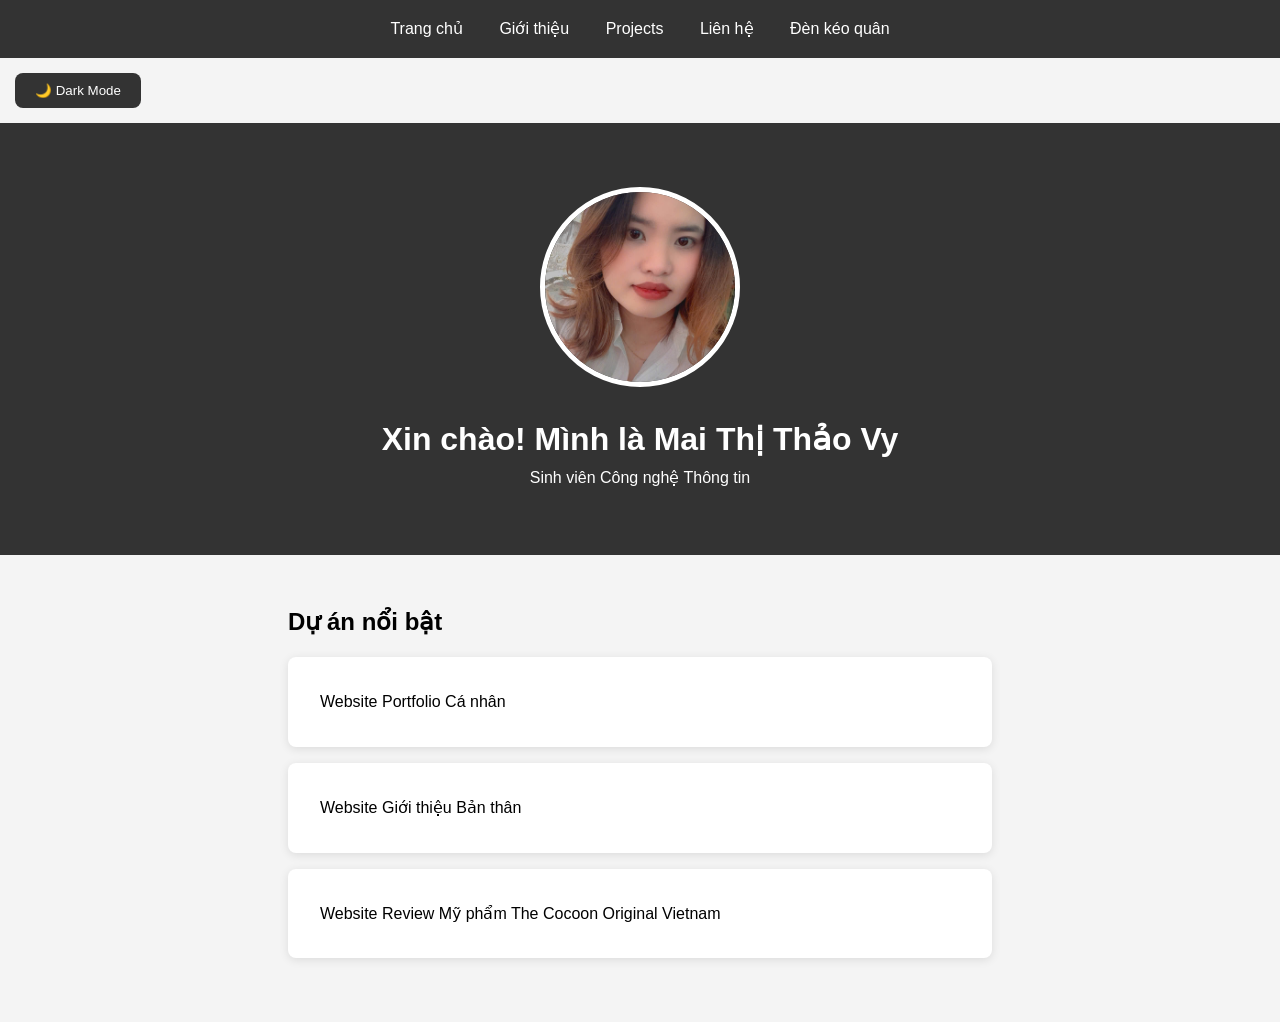
<file: index.html>
<!DOCTYPE html>
<html lang="vi">
<head>
    <meta charset="UTF-8">
    <meta name="viewport" content="width=device-width, initial-scale=1.0">
    <title>Mai Thị Thảo Vy - Portfolio</title>
    <link rel="stylesheet" href="css/style.css">
</head>
<body>
    <nav>
        <a href="index.html">Trang chủ</a>
        <a href="about.html">Giới thiệu</a>
		<a href="projects.html">Projects</a>
        <a href="contact.html">Liên hệ</a>
		<a href="denkeoquan.html">Đèn kéo quân</a>
    </nav>
		 <button id="themeBtn">🌙 Dark Mode</button>
    <header>
		<img src="images/avatar.jpg" alt="Ảnh đại diện" class="avatar">
        <h1>Xin chào! Mình là Mai Thị Thảo Vy</h1>
        <p>Sinh viên Công nghệ Thông tin</p>
    </header>

<section>
    <h2>Dự án nổi bật</h2>
    <div class="project">Website Portfolio Cá nhân</div>
    <div class="project">Website Giới thiệu Bản thân</div>
    <div class="project">Website Review Mỹ phẩm The Cocoon Original Vietnam</div>
</section>

<script src="js/script.js"></script>

</body>
</html>
</file>
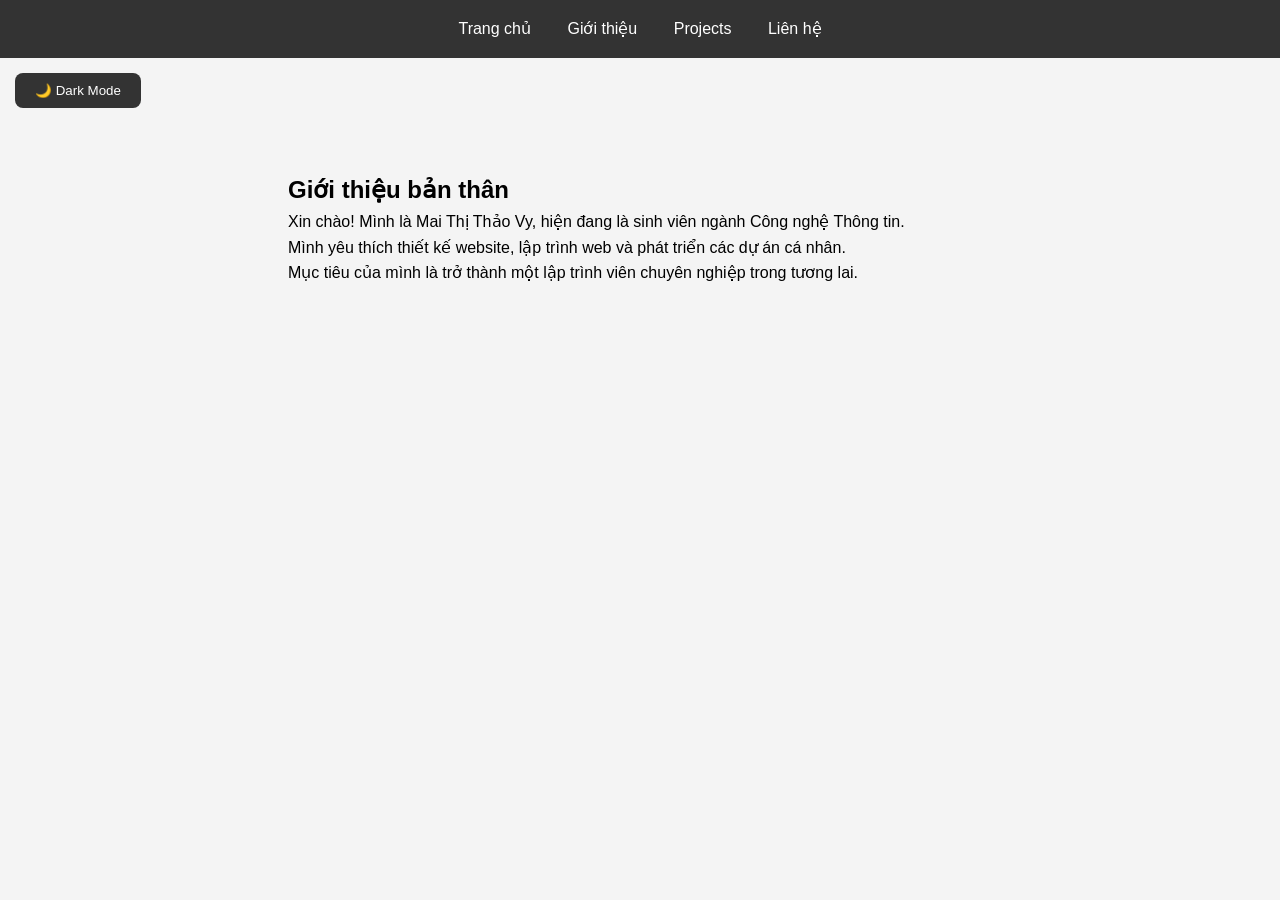
<file: about.html>
<!DOCTYPE html>
<html lang="vi">
<head>
    <meta charset="UTF-8">
    <meta name="viewport" content="width=device-width, initial-scale=1.0">
    <title>Giới thiệu</title>
    <link rel="stylesheet" href="css/style.css">
</head>
<body>

<nav>
    <a href="index.html">Trang chủ</a>
    <a href="about.html">Giới thiệu</a>
    <a href="projects.html">Projects</a>
    <a href="contact.html">Liên hệ</a>
</nav>

<button id="themeBtn">🌙 Dark Mode</button>

<section>
    <h1>Giới thiệu bản thân</h1>

    <p>
        Xin chào! Mình là Mai Thị Thảo Vy,
        hiện đang là sinh viên ngành Công nghệ Thông tin.
    </p>

    <p>
        Mình yêu thích thiết kế website,
        lập trình web và phát triển các dự án cá nhân.
    </p>

    <p>
        Mục tiêu của mình là trở thành
        một lập trình viên chuyên nghiệp trong tương lai.
    </p>
</section>

<script src="js/script.js"></script>

</body>
</html>
</file>
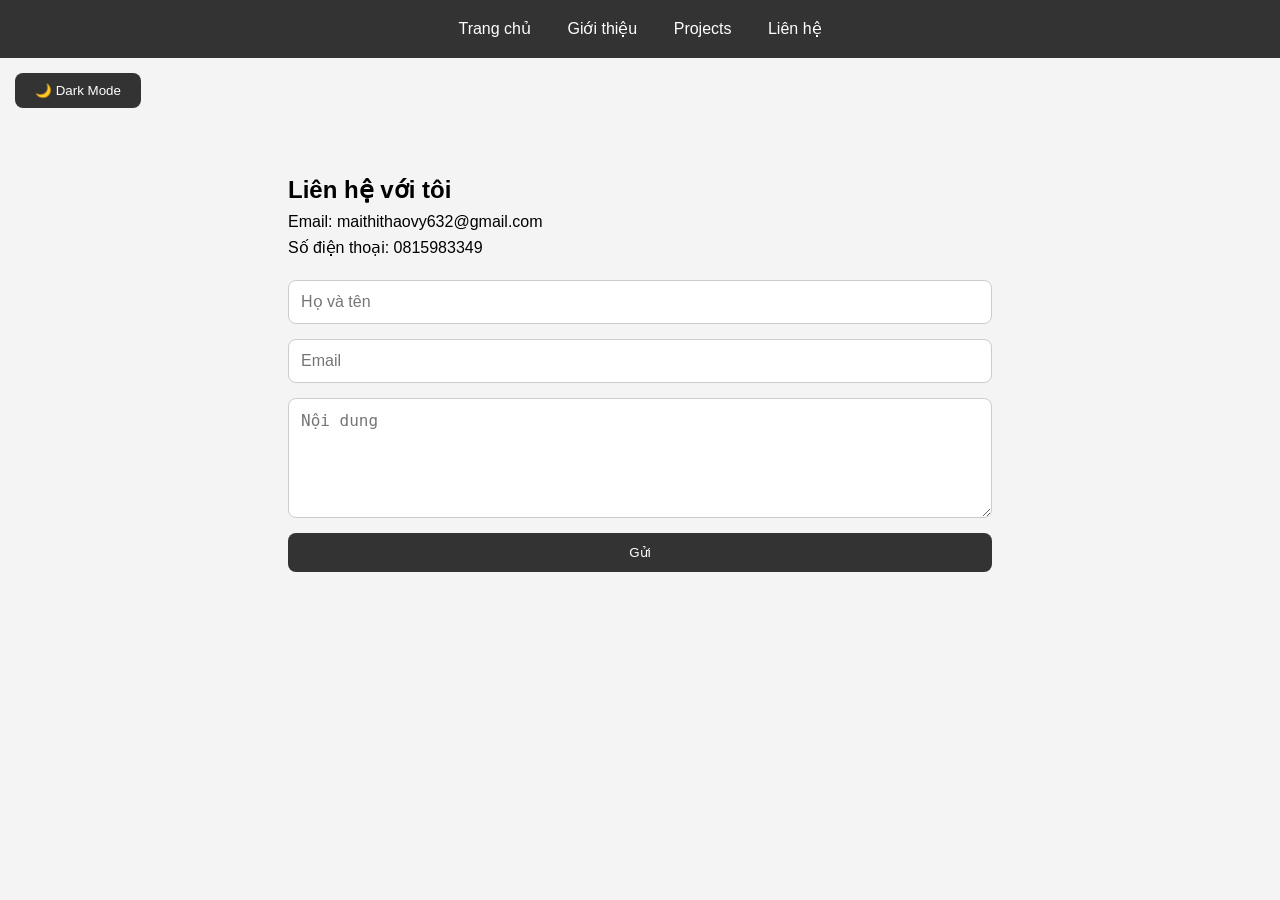
<file: contact.html>
<!DOCTYPE html>
<html lang="vi">
<head>
    <meta charset="UTF-8">
    <meta name="viewport" content="width=device-width, initial-scale=1.0">
    <title>Liên hệ</title>
    <link rel="stylesheet" href="css/style.css">
</head>
<body>

<nav>
    <a href="index.html">Trang chủ</a>
    <a href="about.html">Giới thiệu</a>
    <a href="projects.html">Projects</a>
    <a href="contact.html">Liên hệ</a>
</nav>

<button id="themeBtn">🌙 Dark Mode</button>

<section>

    <h1>Liên hệ với tôi</h1>

    <p>Email: maithithaovy632@gmail.com</p>
    <p>Số điện thoại: 0815983349</p>

    <form action="https://formspree.io/f/MA_FORM_ID_CUA_BAN" method="POST">

        <input type="text" name="name" placeholder="Họ và tên" required>

        <input type="email" name="email" placeholder="Email" required>

        <textarea name="message" placeholder="Nội dung" required></textarea>

        <button type="submit">Gửi</button>

    </form>

</section>

<script src="js/script.js"></script>

</body>
</html>
</file>
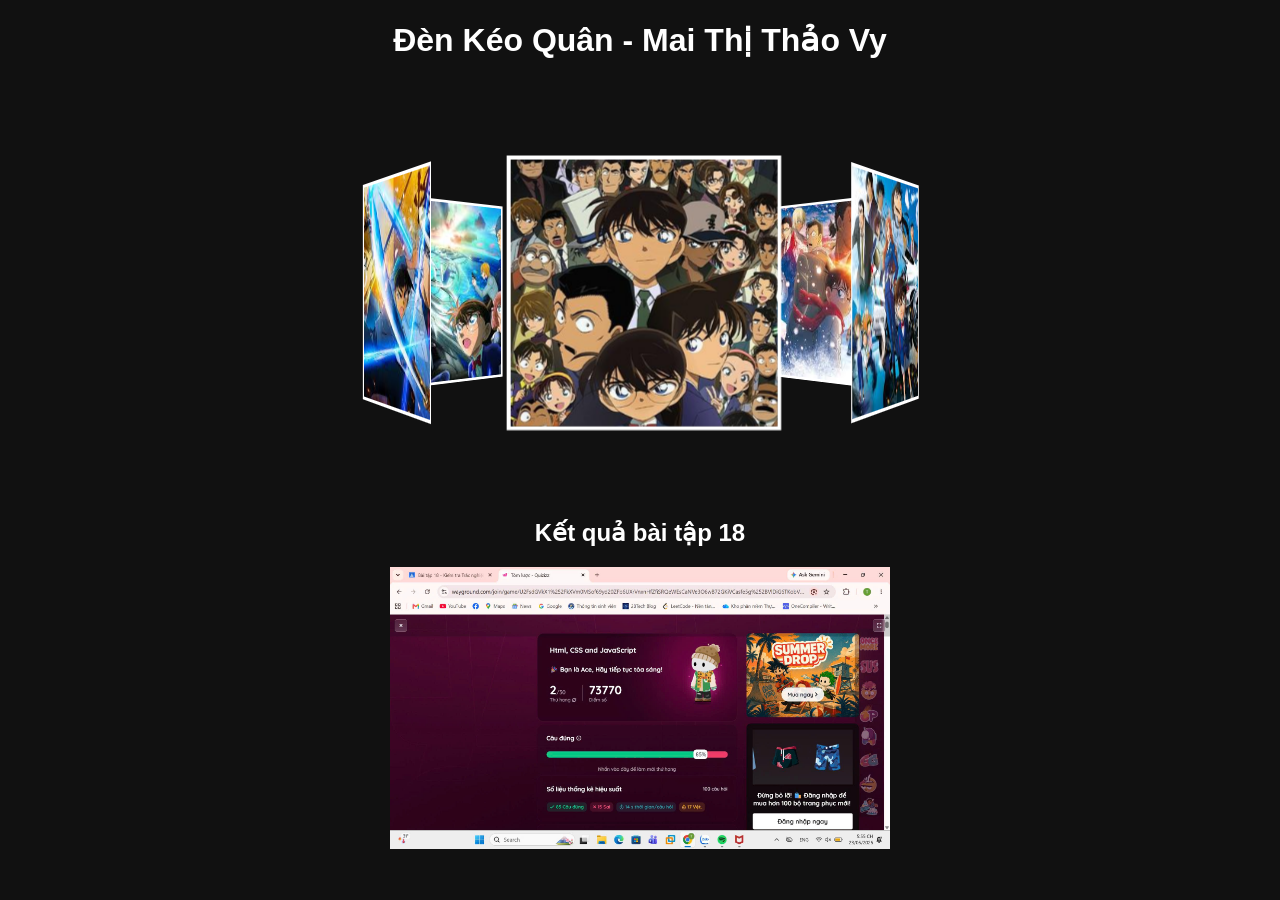
<file: denkeoquan.html>
<!DOCTYPE html>
<html lang="vi">
<head>
<meta charset="UTF-8">
<meta name="viewport" content="width=device-width, initial-scale=1.0">
<title>Đèn Kéo Quân</title>

<style>

body{
    background:#111;
    color:white;
    text-align:center;
    font-family:Arial;
}

.scene{
    width:300px;
    height:300px;
    margin:80px auto;
    perspective:1000px;
}

.carousel{
    width:100%;
    height:100%;
    position:relative;
    transform-style:preserve-3d;
    animation:spin 10s linear infinite;
}

.face{
    position:absolute;
    width:200px;
    height:200px;
    left:50px;
    top:50px;
}

.face img{
    width:100%;
    height:100%;
    object-fit:cover;
    border:3px solid white;
}

.face:nth-child(1){
transform:rotateY(0deg) translateZ(250px);
}

.face:nth-child(2){
transform:rotateY(60deg) translateZ(250px);
}

.face:nth-child(3){
transform:rotateY(120deg) translateZ(250px);
}

.face:nth-child(4){
transform:rotateY(180deg) translateZ(250px);
}

.face:nth-child(5){
transform:rotateY(240deg) translateZ(250px);
}

.face:nth-child(6){
transform:rotateY(300deg) translateZ(250px);
}

@keyframes spin{
from{transform:rotateY(0deg);}
to{transform:rotateY(360deg);}
}

</style>
</head>

<body>

<h1>Đèn Kéo Quân - Mai Thị Thảo Vy</h1>

<div class="scene">

<div class="carousel" id="carousel">

<div class="face">
<img src="images/hinh1.jpg">
</div>

<div class="face">
<img src="images/hinh2.jpg">
</div>

<div class="face">
<img src="images/hinh3.jpg">
</div>

<div class="face">
<img src="images/hinh4.jpg">
</div>

<div class="face">
<img src="images/hinh5.jpg">
</div>

<div class="face">
<img src="images/hinh6.jpg">
</div>

</div>

</div>

<script>

const carousel =
document.getElementById("carousel");

carousel.addEventListener("mouseenter",()=>{

carousel.style.animationPlayState =
"paused";

});

carousel.addEventListener("mouseleave",()=>{

carousel.style.animationPlayState =
"running";

});

</script>
<h2>Kết quả bài tập 18</h2>

<img src="images/tracnghiem18.jpg" width="500">

</body>
</html>
</file>
<file: css/style.css>
* { margin: 0; padding: 0; box-sizing: border-box; }
body {	
	font-family: 'Segoe UI', sans-serif; 
	line-height: 1.6; 
	background: #f4f4f4; 
}
nav { 
	background: #333; 
	padding: 1rem; 
	text-align: center; 
}
nav a { 
	color: white; 
	margin: 0 1rem; 
	text-decoration: none; 
}
header { 
	text-align: center; 
	padding: 4rem 2rem; 
	background: #333; 
	color: white; 
}
section { 
	padding: 3rem; 
	max-width: 800px; 
	margin: 0 auto; 
}
.project { 
	background: white; 
	padding: 2rem; 
	margin: 1rem 0; 
	border-radius: 8px; 
	box-shadow: 0 2px 10px rgba(0,0,0,0.1); 
	}
.avatar{
    width:200px;
    height:200px;
    border-radius:50%;
    object-fit:cover;
    margin-bottom:20px;
    border:5px solid white;
}
.project-grid{
    display:grid;
    grid-template-columns:repeat(auto-fit,minmax(250px,1fr));
    gap:20px;
}
.dark{
    background:#111;
    color:white;
}

.dark .project{
    background:#222;
    color:white;
}
#themeBtn{
    margin:15px;
    padding:10px 20px;
    border:none;
    border-radius:8px;
    cursor:pointer;
}
@media(max-width:768px){

nav a{
display:block;
margin:10px 0;
}

.avatar{
width:150px;
height:150px;
}

}
.fade{
    opacity:0;
    transform:translateY(30px);
    transition:1s;
}

.fade.show{
    opacity:1;
    transform:translateY(0);
}
.dark nav{
    background:#222;
}

.dark header{
    background:#000;
}

.dark a{
    color:#ffb6c1;
}
form{
    display:flex;
    flex-direction:column;
    gap:15px;
    margin-top:20px;
}

input, textarea{
    padding:12px;
    border:1px solid #ccc;
    border-radius:8px;
    font-size:16px;
}

textarea{
    min-height:120px;
}

button{
    padding:12px;
    background:#333;
    color:white;
    border:none;
    border-radius:8px;
    cursor:pointer;
}

button:hover{
    opacity:0.9;
}
</file>
